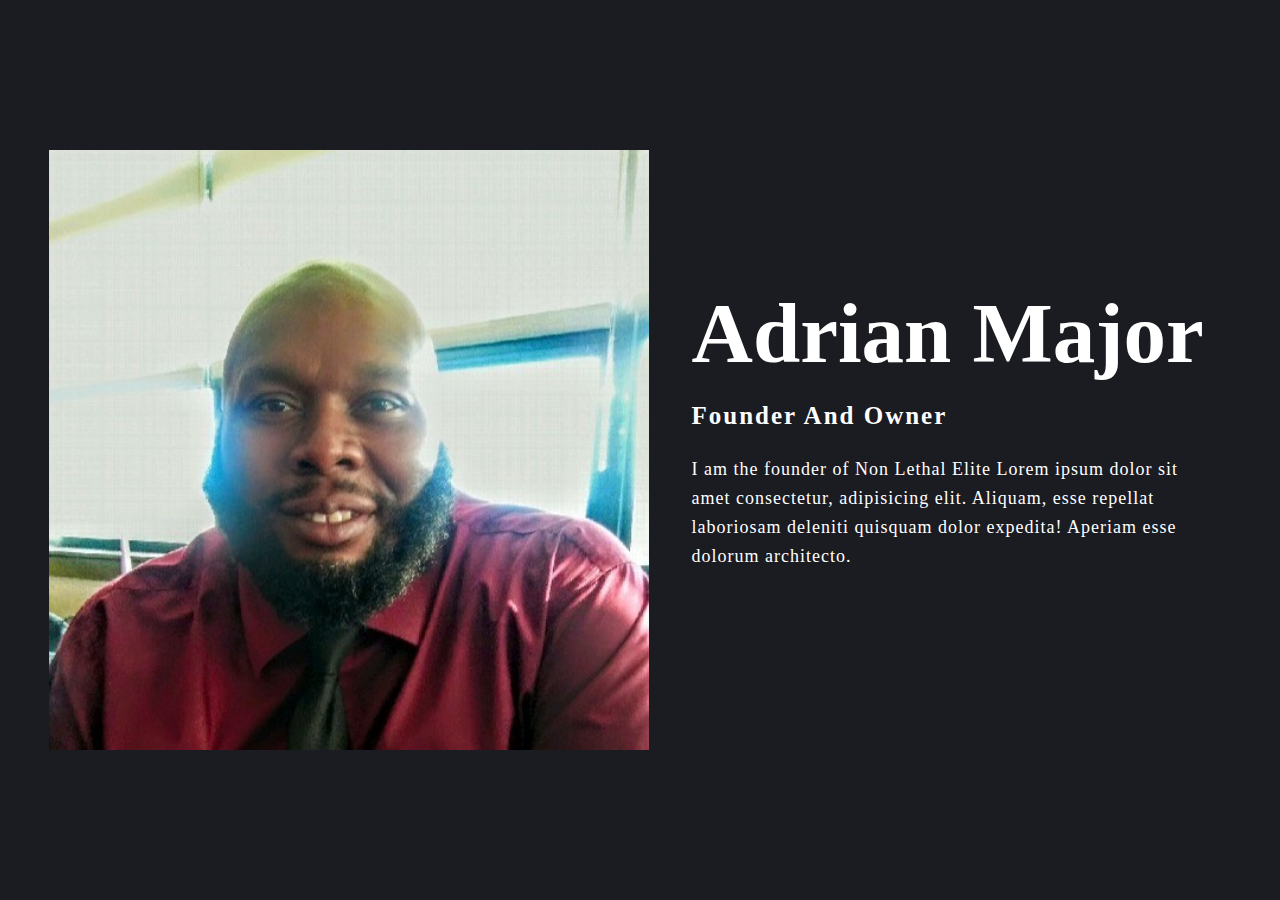
<file: aboutMe.html>
<!DOCTYPE html>
<html lang="en">
<head>
    <meta charset="UTF-8">
    <meta http-equiv="X-UA-Compatible" content="IE=edge">
    <meta name="viewport" content="width=device-width, initial-scale=1.0">
    <link rel="stylesheet" href="main.css">
    <title>About Adrian Major</title>
</head>
<body>
   
<section class="about">
    <div class="content">
        <img src="img/AdrianMajor.jpeg" alt="">
        <div class="text">
            <h1>Adrian Major</h1>
            <h5>Founder and Owner</h5>
            <p>I am the founder of Non Lethal Elite Lorem 
                ipsum dolor sit amet consectetur, adipisicing elit. 
                Aliquam, esse repellat laboriosam deleniti quisquam dolor
                 expedita! Aperiam esse dolorum architecto.
            </p>
        </div>
    </div>
</section>


</body>
</html>
</file>
<file: main.css>
*{
    padding: 0;
    margin: 0;
    box-sizing: border-box;
    background-color: rgb(27, 27, 34);
}
.about{
    width: 100%; 
    height: 100vh;    
    display: flex;
    justify-content: center;
    align-items: center;
}

.about .content img{
    height: auto;
    width: 600px;
    max-width: 100%;
}

.text{
    width: 550px;
    max-width: 100%;
    padding: 0 10px;
}

.content{
    width: 1280px;
    max-width: 95%;
    display: flex;
    flex-wrap: wrap;
    align-items: center;
    justify-content: space-around;
}

.text h1{
    color: white;
    font-size: 85px;
    margin-bottom: 20px;
    text-transform: capitalize;
}

.text h5{
    color: white;
    font-size: 25px;
    margin-bottom: 25px;
    text-transform: capitalize;
    letter-spacing: 2px;
}

.text p{
    color: white;
    font-size: 18px;
    line-height: 29px;
    letter-spacing: 1px;
    margin-bottom: 45px;
}

@media screen and (max-width :  1180px){
    .about{
        width: 100%;
        height: auto;
        padding: 70px 0;
    }
}
</file>
